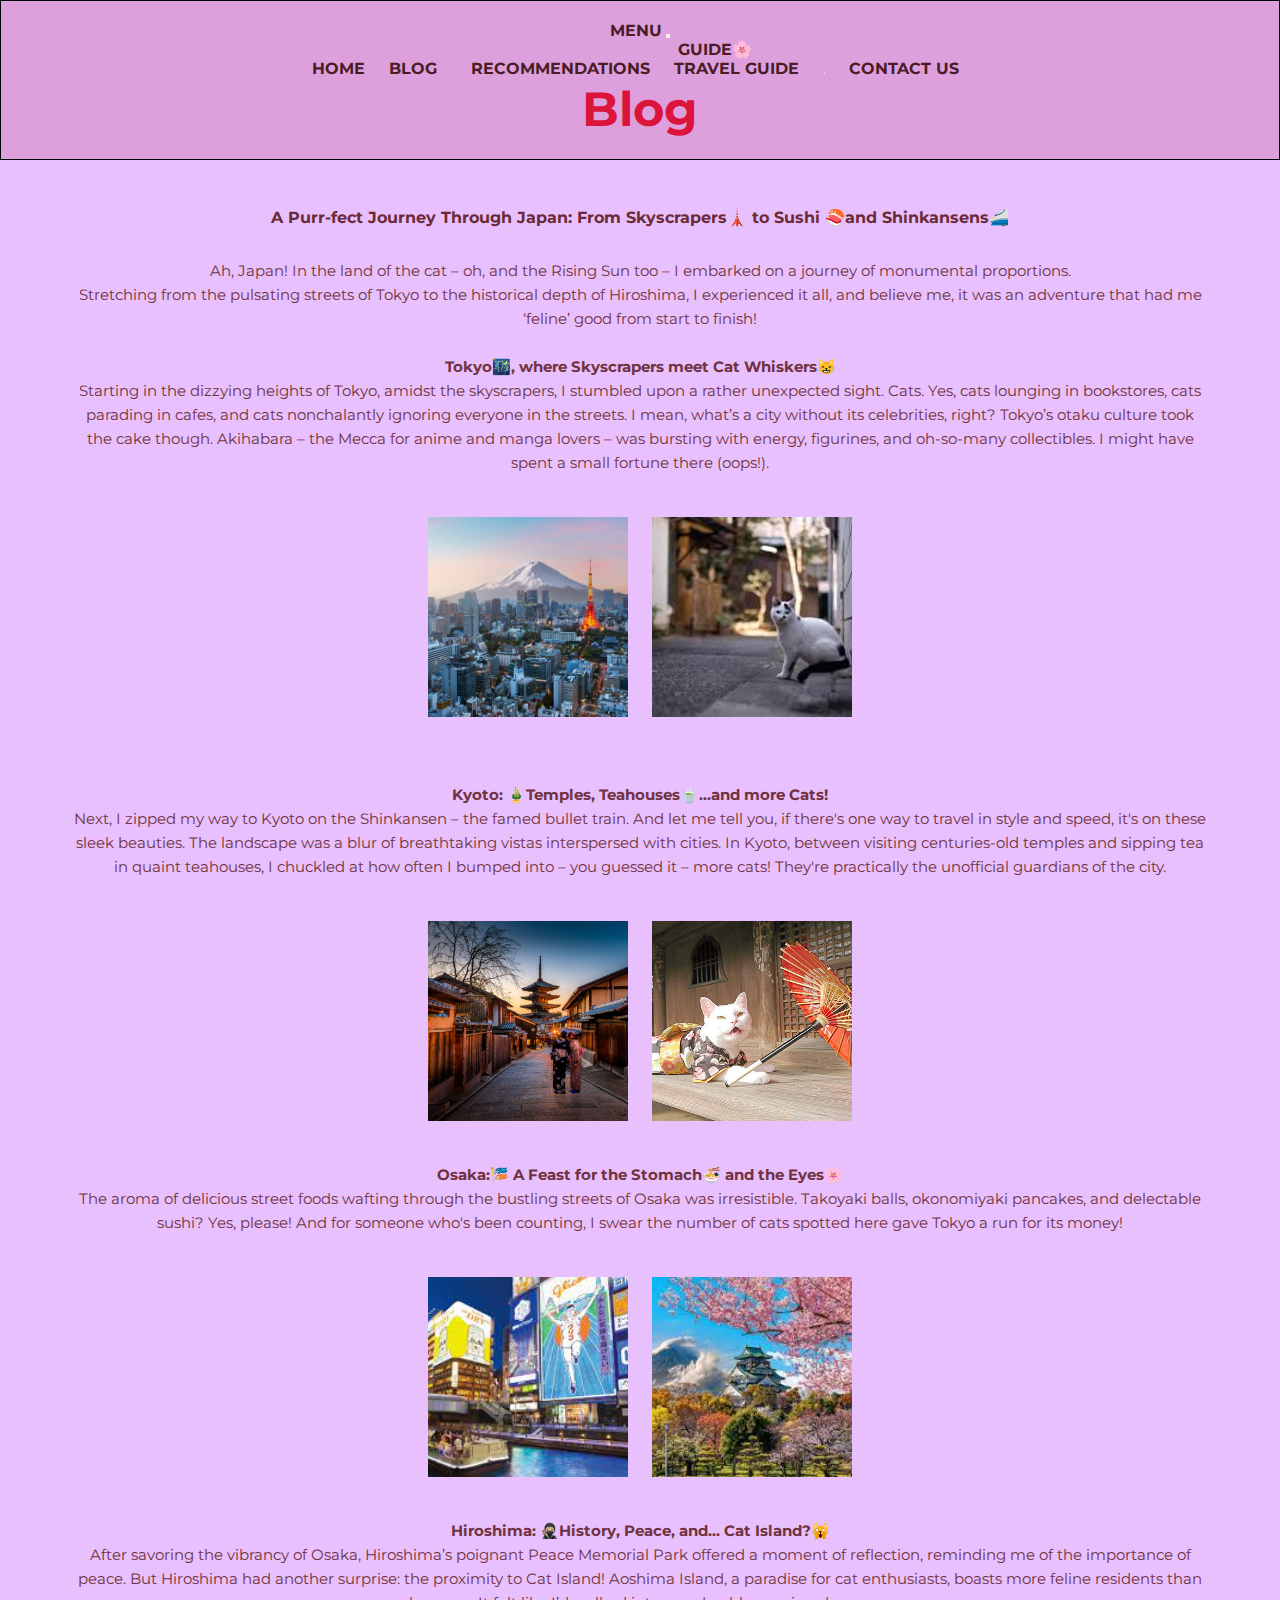
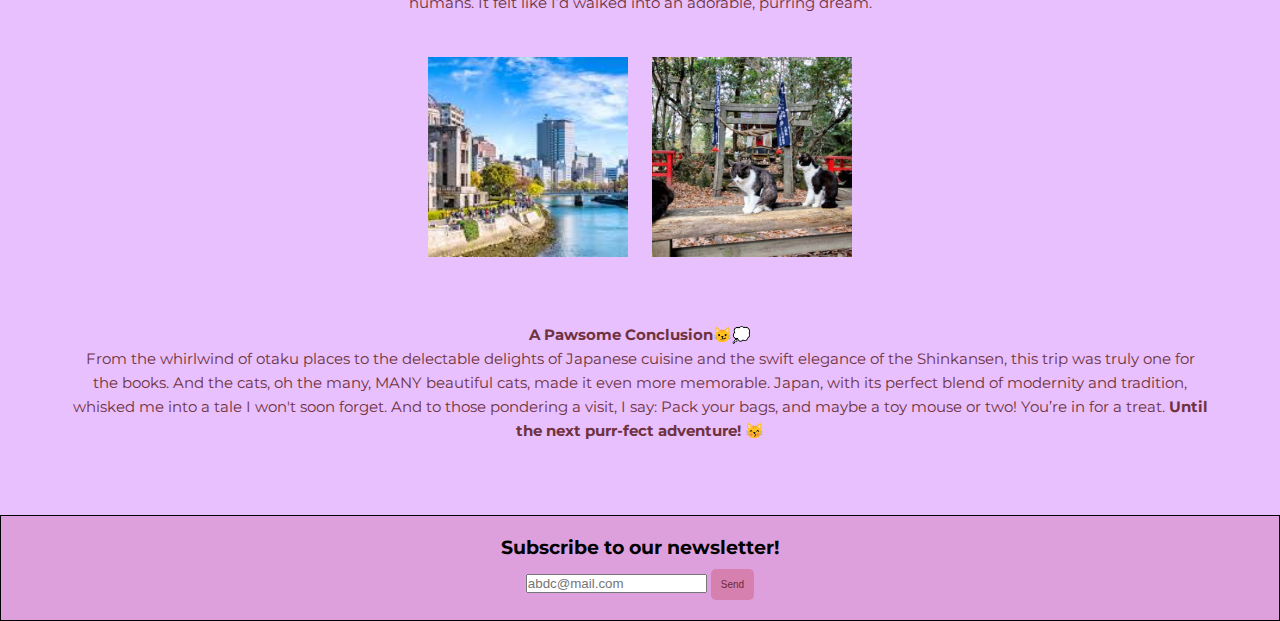
<file: pages/blog.html>
<!DOCTYPE html>
<html lang="en">

<head>
    <meta charset="UTF-8">
    <meta name="viewport" content="width=device-width, initial-scale=1.0">
    <link href="https://cdn.jsdelivr.net/npm/bootstrap@5.3.2/dist/css/bootstrap.min.css" rel="stylesheet" integrity="sha384-T3c6CoIi6uLrA9TneNEoa7RxnatzjcDSCmG1MXxSR1GAsXEV/Dwwykc2MPK8M2HN" crossorigin="anonymous">
    <link rel="stylesheet" href="../css/style.css">
    <link rel="preconnect" href="https://fonts.googleapis.com">
    <link rel="preconnect" href="https://fonts.gstatic.com" crossorigin>
    <link href="https://fonts.googleapis.com/css2?family=Montserrat&display=swap" rel="stylesheet">
    <title>Blog🧳🗾🏯</title>
</head>

<body>
    <header class="title">
        <nav class="navbar navbar-expand-lg bg-body-tertiary">
            <div class="container-fluid">
              <a class="navbar-brand" href="#">Menu</a>
              <button class="navbar-toggler" type="button" data-bs-toggle="collapse" data-bs-target="#navbarSupportedContent" aria-controls="navbarSupportedContent" aria-expanded="false" aria-label="Toggle navigation">
                <span class="navbar-toggler-icon"></span>
              </button>
              <div class="collapse navbar-collapse" id="navbarSupportedContent">
                <ul class="navbar-nav me-auto mb-2 mb-lg-0">
                  <li class="nav-item">
                    <a class="nav-link active" aria-current="page" href="../index.html">Home</a>
                  </li>
                  <li class="nav-item">
                    <a class="nav-link" href="./blog.html">Blog</a>
                  </li>
                  <li class="nav-item dropdown">
                    <a class="nav-link dropdown-toggle" href="#" role="button" data-bs-toggle="dropdown" aria-expanded="false">
                      Guide🌸
                    </a>
                    <ul class="dropdown-menu">
                      <li><a class="dropdown-item" href="./recommendations.html">Recommendations</a></li>
                      <li><a class="dropdown-item" href="./travelguide.html">Travel Guide</a></li>
                      <li><hr class="dropdown-divider"></li>
                      <li><a class="dropdown-item" href="./contactus.html">Contact Us</a></li>
                    </ul>
                  </li>
                </ul>
              </div>
            </div>
          </nav>

        <h1>Blog</h1>


    </header>
    <main>
        <h2>A Purr-fect Journey Through Japan: From Skyscrapers🗼 to Sushi 🍣and Shinkansens🚄</h2>

        <p class="pblog">
            Ah, Japan! In the land of the cat – oh, and the Rising Sun too – I embarked on a journey of monumental
            proportions. <br>Stretching from the pulsating streets of Tokyo to the historical depth of Hiroshima, I
            experienced it all, and believe me, it was an adventure that had me ‘feline’ good from start to finish! <br>

            <br><strong>Tokyo🌃, where Skyscrapers meet Cat Whiskers😸</strong> <br>

            Starting in the dizzying heights of Tokyo, amidst the skyscrapers, I stumbled upon a rather unexpected
            sight. Cats. Yes, cats lounging in bookstores, cats parading in cafes, and cats nonchalantly ignoring
            everyone in the streets. I mean, what’s a city without its celebrities, right? Tokyo’s otaku culture took
            the cake though. Akihabara – the Mecca for anime and manga lovers – was bursting with energy, figurines, and
            oh-so-many collectibles. I might have spent a small fortune there (oops!). <br>
        </p>

        <div class="container-imagenes">
            <div class="blogimagen"><img src="../imagenes/imgBlog/tokyo.jpeg" alt="tokyo"></div>
            <div class="blogimagen"><img src="../imagenes/imgBlog/tokyocat.jpeg" alt="catintokyo"></div>
        </div>

        <p class="pblog">
            <br><strong>Kyoto: 🎍Temples, Teahouses🍵...and more Cats!</strong> <br>

            Next, I zipped my way to Kyoto on the Shinkansen – the famed bullet train. And let me tell you, if there's
            one way to travel in style and speed, it's on these sleek beauties. The landscape was a blur of breathtaking
            vistas interspersed with cities. In Kyoto, between visiting centuries-old temples and sipping tea in quaint
            teahouses, I chuckled at how often I bumped into – you guessed it – more cats! They're practically the
            unofficial guardians of the city.
        </p>
        
        <div class="container-imagenes">
            <div class="blogimagen"><img src="../imagenes/imgBlog/kyoto.jpg" alt="kyoto"></div>
            <div class="blogimagen"><img src="../imagenes/imgBlog/kyotocats.jpg" alt="catinkyoto"></div>
        </div>

        <p class="pblog">
            <strong>Osaka:🎏 A Feast for the Stomach🍜 and the Eyes🌸</strong> <br>

            The aroma of delicious street foods wafting through the bustling streets of Osaka was irresistible. Takoyaki
            balls, okonomiyaki pancakes, and delectable sushi? Yes, please! And for someone who's been counting, I swear
            the number of cats spotted here gave Tokyo a run for its money! <br>
        </p>   
        
        <div class="container-imagenes">
            <div class="blogimagen"><img src="../imagenes/imgBlog/osaka.jpeg" alt="osaka"></div>
            <div class="blogimagen"><img src="../imagenes/imgBlog/osaka2.jpeg" alt="osakacity"></div>
        </div>
        

        <p class="pblog">
            <strong>Hiroshima: 🥷🏼History, Peace, and... Cat Island?🙀</strong> <br>

            After savoring the vibrancy of Osaka, Hiroshima’s poignant Peace Memorial Park offered a moment of
            reflection, reminding me of the importance of peace. But Hiroshima had another surprise: the proximity to
            Cat Island! Aoshima Island, a paradise for cat enthusiasts, boasts more feline residents than humans. It
            felt like I’d walked into an adorable, purring dream. <br>
        </p>
        
        <div class="container-imagenes">
            <div class="blogimagen">
            <img src="../imagenes/imgBlog/hiroshima.jpeg" alt="hiroshima">
            </div>
            <div class="blogimagen">
            <img src="../imagenes/imgBlog/hiroshimacats.jpg" alt="catisland">
            </div>
        </div>

        <p class="pblog">
            <br><strong>A Pawsome Conclusion😼💭</strong> <br>

            From the whirlwind of otaku places to the delectable delights of Japanese cuisine and the swift elegance of
            the Shinkansen, this trip was truly one for the books. And the cats, oh the many, MANY beautiful cats, made
            it even more memorable. Japan, with its perfect blend of modernity and tradition, whisked me into a tale I
            won't soon forget. And to those pondering a visit, I say: Pack your bags, and maybe a toy mouse or two!
            You’re in for a treat. 

            <strong>Until the next purr-fect adventure! 😽</strong>
        </p>
          


    </main>

    <footer class="footer">
        <h3>
            Subscribe to our newsletter!
        </h3>

        <div>
            <input type="mail" name="mail" required placeholder="abdc@mail.com">
            <input class="buttonform2" type="submit" value="Send">
        </div>

    </footer>
    <script src="https://cdn.jsdelivr.net/npm/bootstrap@5.3.2/dist/js/bootstrap.bundle.min.js" integrity="sha384-C6RzsynM9kWDrMNeT87bh95OGNyZPhcTNXj1NW7RuBCsyN/o0jlpcV8Qyq46cDfL" crossorigin="anonymous"></script>
</body>

</html>
</file>
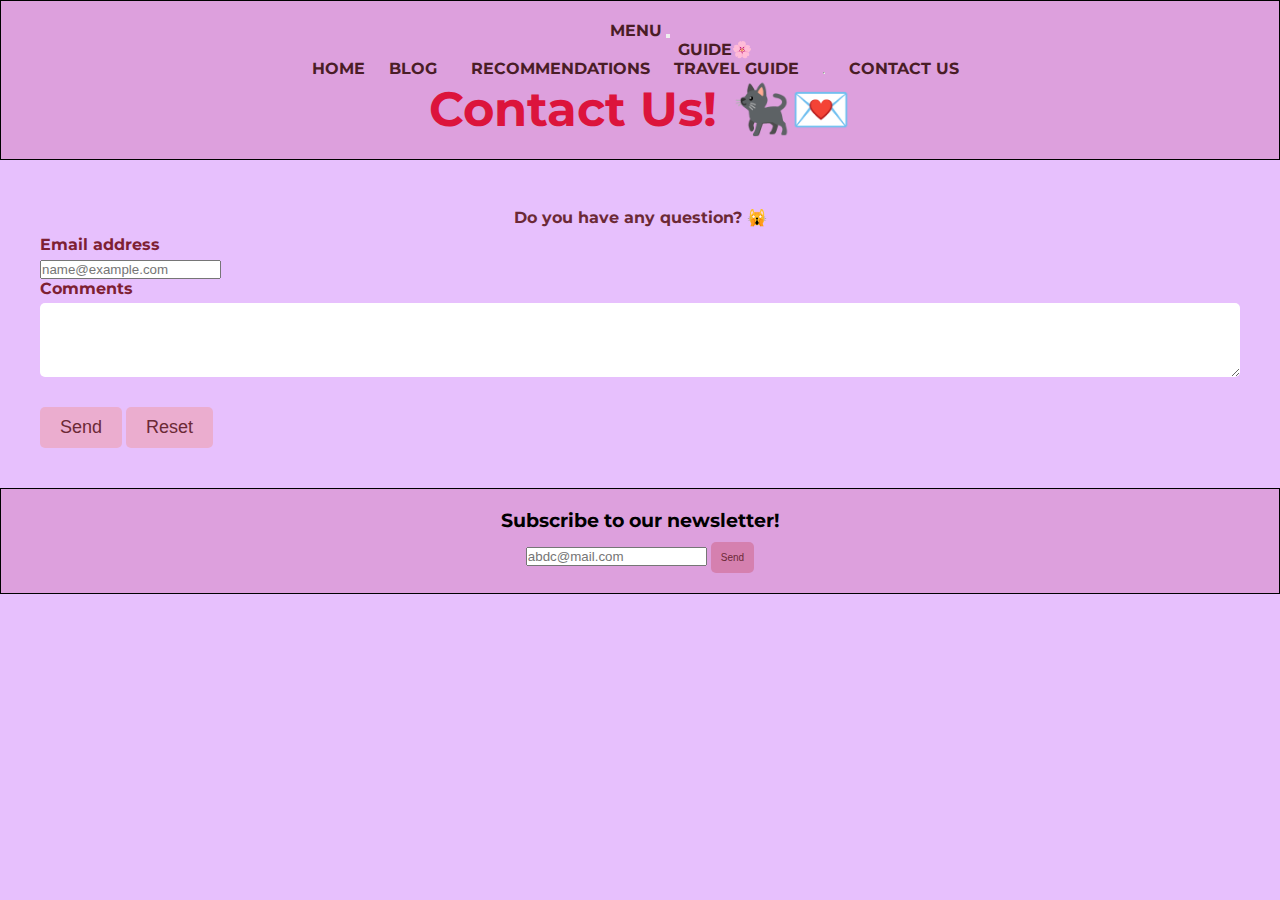
<file: pages/contactus.html>
<!DOCTYPE html>
<html lang="en">

<head>
    <meta charset="UTF-8">
    <meta name="viewport" content="width=device-width, initial-scale=1.0">
    <link href="https://cdn.jsdelivr.net/npm/bootstrap@5.3.2/dist/css/bootstrap.min.css" rel="stylesheet"
        integrity="sha384-T3c6CoIi6uLrA9TneNEoa7RxnatzjcDSCmG1MXxSR1GAsXEV/Dwwykc2MPK8M2HN" crossorigin="anonymous">
    <link rel="preconnect" href="https://fonts.googleapis.com">
    <link rel="preconnect" href="https://fonts.gstatic.com" crossorigin>
    <link href="https://fonts.googleapis.com/css2?family=Montserrat&display=swap" rel="stylesheet">
    <link rel="stylesheet" href="../css/style.css">
    <title>Contact Us 🐈‍⬛💌</title>
</head>

<body>

    <header class="title">
        <nav class="navbar navbar-expand-lg bg-body-tertiary">
            <div class="container-fluid">
              <a class="navbar-brand" href="#">Menu</a>
              <button class="navbar-toggler" type="button" data-bs-toggle="collapse" data-bs-target="#navbarSupportedContent" aria-controls="navbarSupportedContent" aria-expanded="false" aria-label="Toggle navigation">
                <span class="navbar-toggler-icon"></span>
              </button>
              <div class="collapse navbar-collapse" id="navbarSupportedContent">
                <ul class="navbar-nav me-auto mb-2 mb-lg-0">
                  <li class="nav-item">
                    <a class="nav-link active" aria-current="page" href="../index.html">Home</a>
                  </li>
                  <li class="nav-item">
                    <a class="nav-link" href="./blog.html">Blog</a>
                  </li>
                  <li class="nav-item dropdown">
                    <a class="nav-link dropdown-toggle" href="#" role="button" data-bs-toggle="dropdown" aria-expanded="false">
                      Guide🌸
                    </a>
                    <ul class="dropdown-menu">
                      <li><a class="dropdown-item" href="./recommendations.html">Recommendations</a></li>
                      <li><a class="dropdown-item" href="./travelguide.html">Travel Guide</a></li>
                      <li><hr class="dropdown-divider"></li>
                      <li><a class="dropdown-item" href="./contactus.html">Contact Us</a></li>
                    </ul>
                  </li>
                </ul>
              </div>
            </div>
          </nav>
        <h1>Contact Us! 🐈‍⬛💌</h1>

    </header>
    <main>
        <h2>Do you have any question? 🙀</h2>

        <div class="mb-3">
            <label for="exampleFormControlInput1" class="form-label">Email address</label>
            <input type="email" class="form-control" id="exampleFormControlInput1" placeholder="name@example.com">
        </div>
        <div class="mb-3">
            <label for="exampleFormControlTextarea1" class="form-label">Comments</label>
            <textarea class="form-control" id="exampleFormControlTextarea1" rows="3"></textarea>
        </div>

        <form>
            <input class="buttonform" type="submit" value="Send">
            <input class="buttonform" type="reset" value="Reset">
        </form>

    </main>

    <footer class="footer">
        <h3>
            Subscribe to our newsletter!
        </h3>

        <div>
            <input type="mail" name="mail" required placeholder="abdc@mail.com">
            <input class="buttonform2" type="submit" value="Send">
        </div>


    </footer>
    <script src="https://cdn.jsdelivr.net/npm/bootstrap@5.3.2/dist/js/bootstrap.bundle.min.js"
        integrity="sha384-C6RzsynM9kWDrMNeT87bh95OGNyZPhcTNXj1NW7RuBCsyN/o0jlpcV8Qyq46cDfL"
        crossorigin="anonymous"></script>

</body>

</html>
</file>
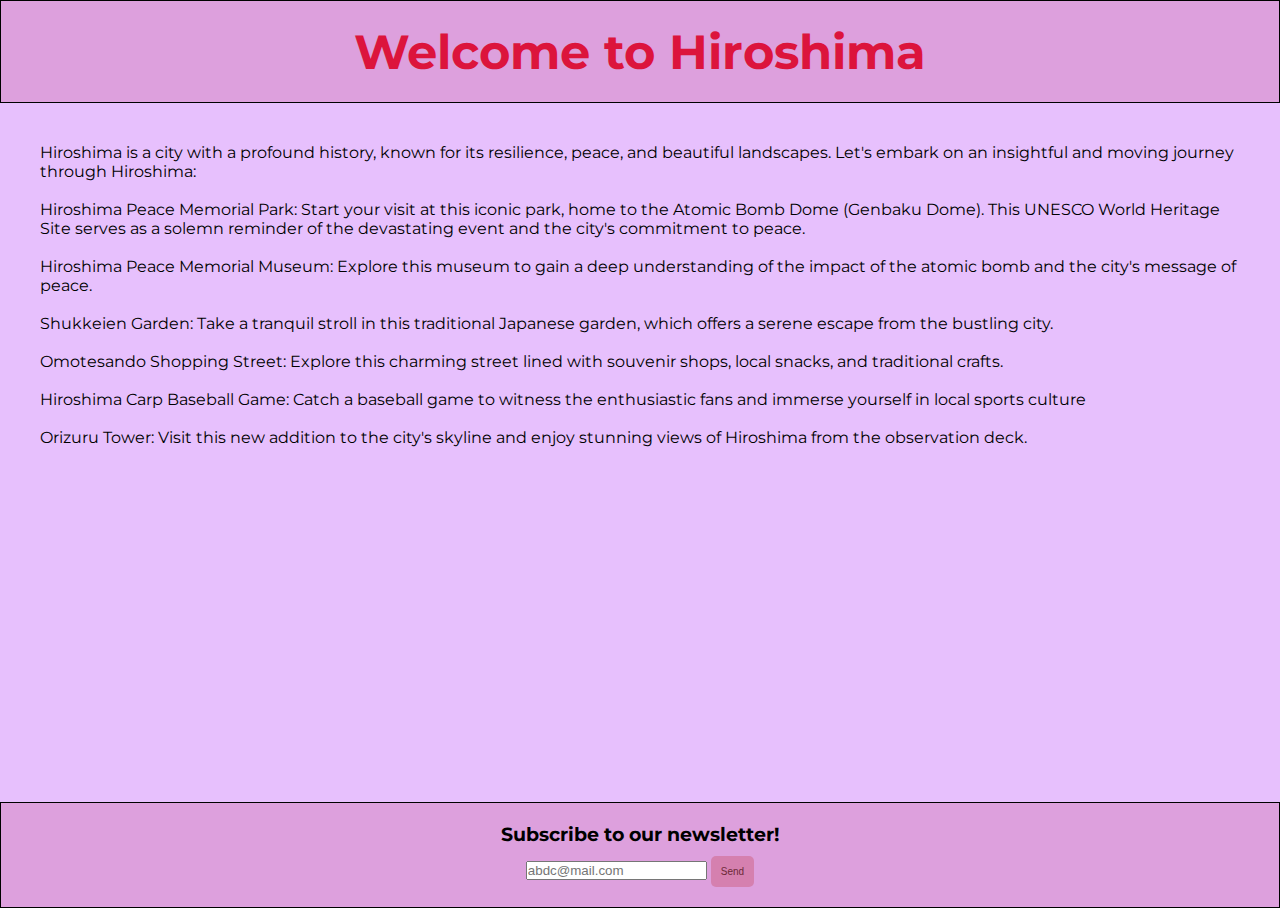
<file: pages/hiroshima.html>
<!DOCTYPE html>
<html lang="en">

<head>
    <meta charset="UTF-8">
    <meta name="viewport" content="width=device-width, initial-scale=1.0">
    <link href="https://cdn.jsdelivr.net/npm/bootstrap@5.3.2/dist/css/bootstrap.min.css" rel="stylesheet"
        integrity="sha384-T3c6CoIi6uLrA9TneNEoa7RxnatzjcDSCmG1MXxSR1GAsXEV/Dwwykc2MPK8M2HN" crossorigin="anonymous">
    <link rel="stylesheet" href="../css/style.css">
    <link rel="preconnect" href="https://fonts.googleapis.com">
    <link rel="preconnect" href="https://fonts.gstatic.com" crossorigin>
    <link href="https://fonts.googleapis.com/css2?family=Montserrat&display=swap" rel="stylesheet">
    <title>Hiroshima 🏯</title>
</head>

<body>
    <header class="title">
        <h1>Welcome to Hiroshima</h1>
    </header>

    <main>
        <div class="hiroshimaBlog">
            <p>
                Hiroshima is a city with a profound history, known for its resilience, peace, and beautiful landscapes. Let's embark on an insightful and moving journey through Hiroshima:
            </p>
            <br>
            <p>
                Hiroshima Peace Memorial Park: Start your visit at this iconic park, home to the Atomic Bomb Dome (Genbaku Dome). This UNESCO World Heritage Site serves as a solemn reminder of the devastating event and the city's commitment to peace.
            </p>
            <br>
            <p>
                Hiroshima Peace Memorial Museum: Explore this museum to gain a deep understanding of the impact of the atomic bomb and the city's message of peace.
            </p>
            <br>
            <p>
                Shukkeien Garden: Take a tranquil stroll in this traditional Japanese garden, which offers a serene escape from the bustling city.
            </p>
            <br>
            <p>
                Omotesando Shopping Street: Explore this charming street lined with souvenir shops, local snacks, and traditional crafts.
            </p>
            <br>
            <p>
                Hiroshima Carp Baseball Game: Catch a baseball game to witness the enthusiastic fans and immerse yourself in local sports culture
            </p>
            <br>
            <p>
                Orizuru Tower: Visit this new addition to the city's skyline and enjoy stunning views of Hiroshima from the observation deck.
            </p>
        </div>

        <div class="ratio ratio-16x9">
        <iframe width="560" height="315" src="https://www.youtube.com/embed/Qy8SCnJWEkE?si=BmUxqCIpiGMImtRj" title="YouTube video player" frameborder="0" allow="accelerometer; autoplay; clipboard-write; encrypted-media; gyroscope; picture-in-picture; web-share" allowfullscreen></iframe>
        </div>

    </main>

    <footer class="footer">
        <h3>
            Subscribe to our newsletter!
        </h3>
        <div>
            <input type="mail" name="mail" required placeholder="abdc@mail.com">
            <input class="buttonform2" type="submit" value="Send">
        </div>


    </footer>

    <script src="https://cdn.jsdelivr.net/npm/bootstrap@5.3.2/dist/js/bootstrap.bundle.min.js"
        integrity="sha384-C6RzsynM9kWDrMNeT87bh95OGNyZPhcTNXj1NW7RuBCsyN/o0jlpcV8Qyq46cDfL"
        crossorigin="anonymous"></script>

</body>

</html>
</file>
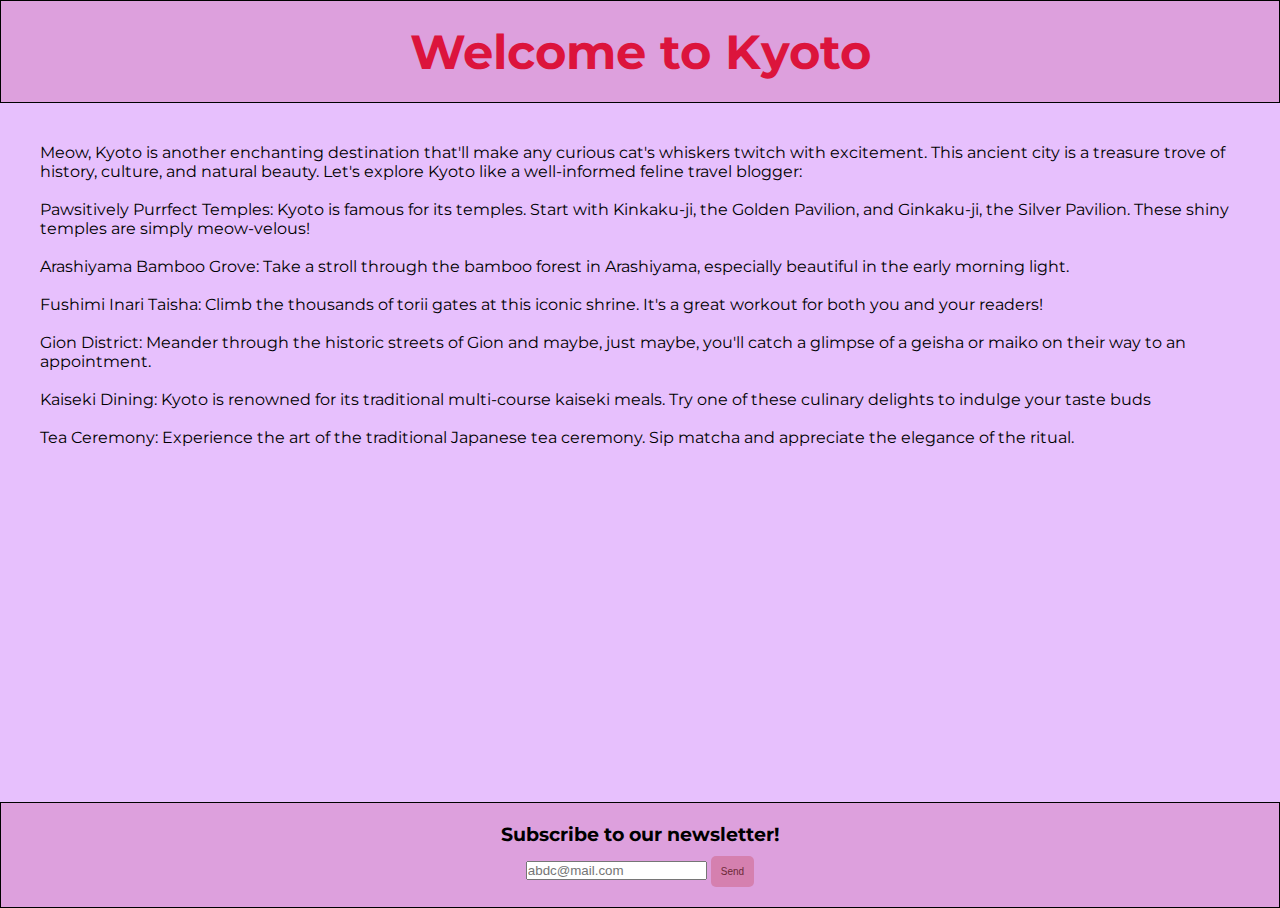
<file: pages/kyoto.html>
<!DOCTYPE html>
<html lang="en">

<head>
    <meta charset="UTF-8">
    <meta name="viewport" content="width=device-width, initial-scale=1.0">
    <link href="https://cdn.jsdelivr.net/npm/bootstrap@5.3.2/dist/css/bootstrap.min.css" rel="stylesheet"
        integrity="sha384-T3c6CoIi6uLrA9TneNEoa7RxnatzjcDSCmG1MXxSR1GAsXEV/Dwwykc2MPK8M2HN" crossorigin="anonymous">
    <link rel="stylesheet" href="../css/style.css">
    <link rel="preconnect" href="https://fonts.googleapis.com">
    <link rel="preconnect" href="https://fonts.gstatic.com" crossorigin>
    <link href="https://fonts.googleapis.com/css2?family=Montserrat&display=swap" rel="stylesheet">
    <title>Kyoto 🏯</title>
</head>

<body>
    <header class="title">
        <h1>Welcome to Kyoto</h1>
    </header>

    <main>
        <div class="kyotoBlog">
            <p>
                Meow, Kyoto is another enchanting destination that'll make any curious cat's whiskers twitch with excitement. This ancient city is a treasure trove of history, culture, and natural beauty. Let's explore Kyoto like a well-informed feline travel blogger:
            </p>
            <br>
            <p>
                Pawsitively Purrfect Temples: Kyoto is famous for its temples. Start with Kinkaku-ji, the Golden Pavilion, and Ginkaku-ji, the Silver Pavilion. These shiny temples are simply meow-velous!
            </p>
            <br>
            <p>
                Arashiyama Bamboo Grove: Take a stroll through the bamboo forest in Arashiyama, especially beautiful in the early morning light.
            </p>
            <br>
            <p>
                Fushimi Inari Taisha: Climb the thousands of torii gates at this iconic shrine. It's a great workout for both you and your readers!
            </p>
            <br>
            <p>
                Gion District: Meander through the historic streets of Gion and maybe, just maybe, you'll catch a glimpse of a geisha or maiko on their way to an appointment.
            </p>
            <br>
            <p>
                Kaiseki Dining: Kyoto is renowned for its traditional multi-course kaiseki meals. Try one of these culinary delights to indulge your taste buds
            </p>
            <br>
            <p>
                Tea Ceremony: Experience the art of the traditional Japanese tea ceremony. Sip matcha and appreciate the elegance of the ritual.
            </p>
        </div>

        <div class="ratio ratio-16x9">
        <iframe width="560" height="315" src="https://www.youtube.com/embed/IMjwqUeEOo4?si=5UgzjnB4LOdzHRvk" title="YouTube video player" frameborder="0" allow="accelerometer; autoplay; clipboard-write; encrypted-media; gyroscope; picture-in-picture; web-share" allowfullscreen></iframe>
        </div>

    </main>

    <footer class="footer">
        <h3>
            Subscribe to our newsletter!
        </h3>
        <div>
            <input type="mail" name="mail" required placeholder="abdc@mail.com">
            <input class="buttonform2" type="submit" value="Send">
        </div>


    </footer>

    <script src="https://cdn.jsdelivr.net/npm/bootstrap@5.3.2/dist/js/bootstrap.bundle.min.js"
        integrity="sha384-C6RzsynM9kWDrMNeT87bh95OGNyZPhcTNXj1NW7RuBCsyN/o0jlpcV8Qyq46cDfL"
        crossorigin="anonymous"></script>

</body>

</html>
</file>
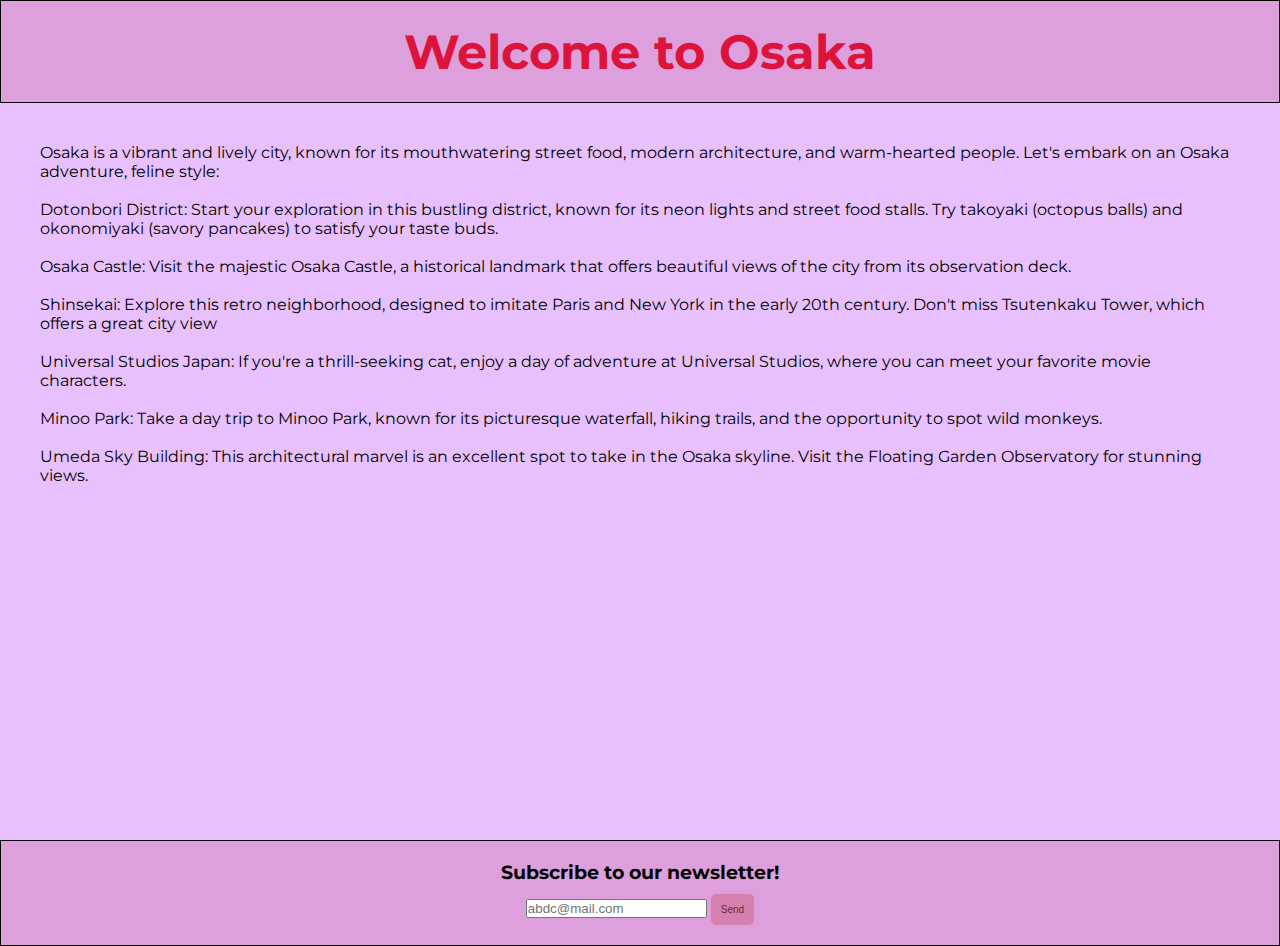
<file: pages/osaka.html>
<!DOCTYPE html>
<html lang="en">

<head>
    <meta charset="UTF-8">
    <meta name="viewport" content="width=device-width, initial-scale=1.0">
    <link href="https://cdn.jsdelivr.net/npm/bootstrap@5.3.2/dist/css/bootstrap.min.css" rel="stylesheet"
        integrity="sha384-T3c6CoIi6uLrA9TneNEoa7RxnatzjcDSCmG1MXxSR1GAsXEV/Dwwykc2MPK8M2HN" crossorigin="anonymous">
    <link rel="stylesheet" href="../css/style.css">
    <link rel="preconnect" href="https://fonts.googleapis.com">
    <link rel="preconnect" href="https://fonts.gstatic.com" crossorigin>
    <link href="https://fonts.googleapis.com/css2?family=Montserrat&display=swap" rel="stylesheet">
    <title>Osaka 🏯</title>
</head>

<body>
    <header class="title">
        <h1>Welcome to Osaka</h1>
    </header>

    <main>
        <div class="osakaBlog">
            <p>
                Osaka is a vibrant and lively city, known for its mouthwatering street food, modern architecture, and warm-hearted people. Let's embark on an Osaka adventure, feline style:
            </p>
            <br>
            <p>
                Dotonbori District: Start your exploration in this bustling district, known for its neon lights and street food stalls. Try takoyaki (octopus balls) and okonomiyaki (savory pancakes) to satisfy your taste buds.
            </p>
            <br>
            <p>
                Osaka Castle: Visit the majestic Osaka Castle, a historical landmark that offers beautiful views of the city from its observation deck.
            </p>
            <br>
            <p>
                Shinsekai: Explore this retro neighborhood, designed to imitate Paris and New York in the early 20th century. Don't miss Tsutenkaku Tower, which offers a great city view
            </p>
            <br>
            <p>
                Universal Studios Japan: If you're a thrill-seeking cat, enjoy a day of adventure at Universal Studios, where you can meet your favorite movie characters.
            </p>
            <br>
            <p>
                Minoo Park: Take a day trip to Minoo Park, known for its picturesque waterfall, hiking trails, and the opportunity to spot wild monkeys.
            </p>
            <br>
            <p>
                Umeda Sky Building: This architectural marvel is an excellent spot to take in the Osaka skyline. Visit the Floating Garden Observatory for stunning views.
            </p>
        </div>

        <div class="ratio ratio-16x9">
        <iframe width="560" height="315" src="https://www.youtube.com/embed/TJke9-CUJ9Q?si=XJbH0CHU43m6Stjv" title="YouTube video player" frameborder="0" allow="accelerometer; autoplay; clipboard-write; encrypted-media; gyroscope; picture-in-picture; web-share" allowfullscreen></iframe>
        </div>
        
    </main>

    <footer class="footer">
        <h3>
            Subscribe to our newsletter!
        </h3>
        <div>
            <input type="mail" name="mail" required placeholder="abdc@mail.com">
            <input class="buttonform2" type="submit" value="Send">
        </div>


    </footer>

    <script src="https://cdn.jsdelivr.net/npm/bootstrap@5.3.2/dist/js/bootstrap.bundle.min.js"
        integrity="sha384-C6RzsynM9kWDrMNeT87bh95OGNyZPhcTNXj1NW7RuBCsyN/o0jlpcV8Qyq46cDfL"
        crossorigin="anonymous"></script>

</body>

</html>
</file>
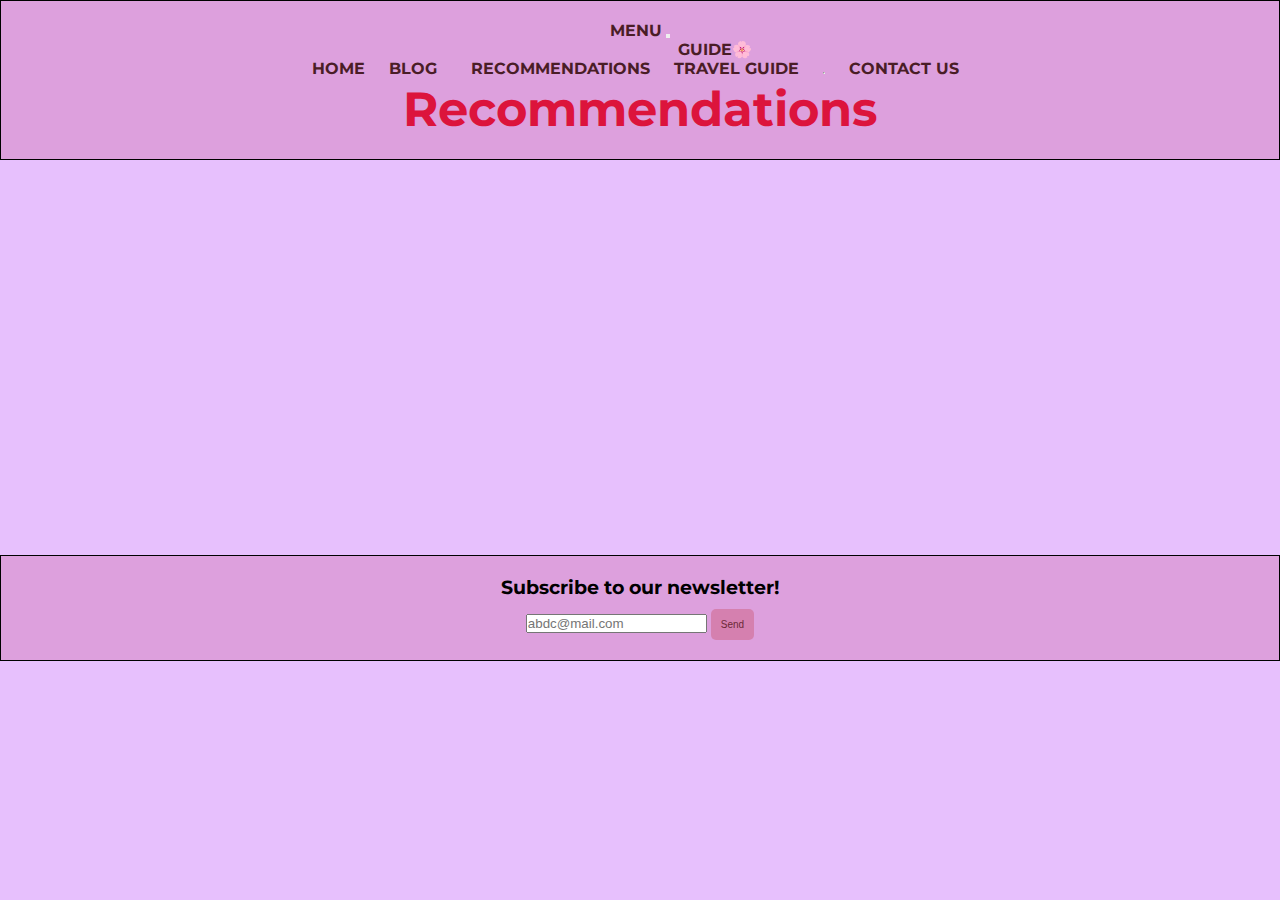
<file: pages/recommendations.html>
<!DOCTYPE html>
<html lang="en">

<head>
    <meta charset="UTF-8">
    <meta name="viewport" content="width=device-width, initial-scale=1.0">
    <link href="https://cdn.jsdelivr.net/npm/bootstrap@5.3.2/dist/css/bootstrap.min.css" rel="stylesheet" integrity="sha384-T3c6CoIi6uLrA9TneNEoa7RxnatzjcDSCmG1MXxSR1GAsXEV/Dwwykc2MPK8M2HN" crossorigin="anonymous">
    <link rel="preconnect" href="https://fonts.googleapis.com">
    <link rel="preconnect" href="https://fonts.gstatic.com" crossorigin>
    <link href="https://fonts.googleapis.com/css2?family=Montserrat&display=swap" rel="stylesheet">
    <link rel="stylesheet" href="../css/style.css">
    <title>Recommendations📝🌸</title>
</head>

<body>
    <header class="title">
        <nav class="navbar navbar-expand-lg bg-body-tertiary">
            <div class="container-fluid">
              <a class="navbar-brand" href="#">Menu</a>
              <button class="navbar-toggler" type="button" data-bs-toggle="collapse" data-bs-target="#navbarSupportedContent" aria-controls="navbarSupportedContent" aria-expanded="false" aria-label="Toggle navigation">
                <span class="navbar-toggler-icon"></span>
              </button>
              <div class="collapse navbar-collapse" id="navbarSupportedContent">
                <ul class="navbar-nav me-auto mb-2 mb-lg-0">
                  <li class="nav-item">
                    <a class="nav-link active" aria-current="page" href="../index.html">Home</a>
                  </li>
                  <li class="nav-item">
                    <a class="nav-link" href="./blog.html">Blog</a>
                  </li>
                  <li class="nav-item dropdown">
                    <a class="nav-link dropdown-toggle" href="#" role="button" data-bs-toggle="dropdown" aria-expanded="false">
                      Guide🌸
                    </a>
                    <ul class="dropdown-menu">
                      <li><a class="dropdown-item" href="./recommendations.html">Recommendations</a></li>
                      <li><a class="dropdown-item" href="./travelguide.html">Travel Guide</a></li>
                      <li><hr class="dropdown-divider"></li>
                      <li><a class="dropdown-item" href="./contactus.html">Contact Us</a></li>
                    </ul>
                  </li>
                </ul>
              </div>
            </div>
          </nav>
        <h1>Recommendations</h1>

    </header>
    <main>
        <div class="ratio ratio-16x9">
        <iframe width="560" height="315" src="https://www.youtube.com/embed/00ZXaXIABMY?si=K-dNwGhwtlRixBLn"
            title="YouTube video player" frameborder="0"
            allow="accelerometer; autoplay; clipboard-write; encrypted-media; gyroscope; picture-in-picture; web-share"
            allowfullscreen></iframe>
        </div>
    </main>

    <footer class="footer">
        <h3>
            Subscribe to our newsletter!
        </h3>
        <div>
            <input type="mail" name="mail" required placeholder="abdc@mail.com">
            <input class="buttonform2" type="submit" value="Send">
        </div>

    </footer>
    <script src="https://cdn.jsdelivr.net/npm/bootstrap@5.3.2/dist/js/bootstrap.bundle.min.js" integrity="sha384-C6RzsynM9kWDrMNeT87bh95OGNyZPhcTNXj1NW7RuBCsyN/o0jlpcV8Qyq46cDfL" crossorigin="anonymous"></script>

</body>

</html>
</file>
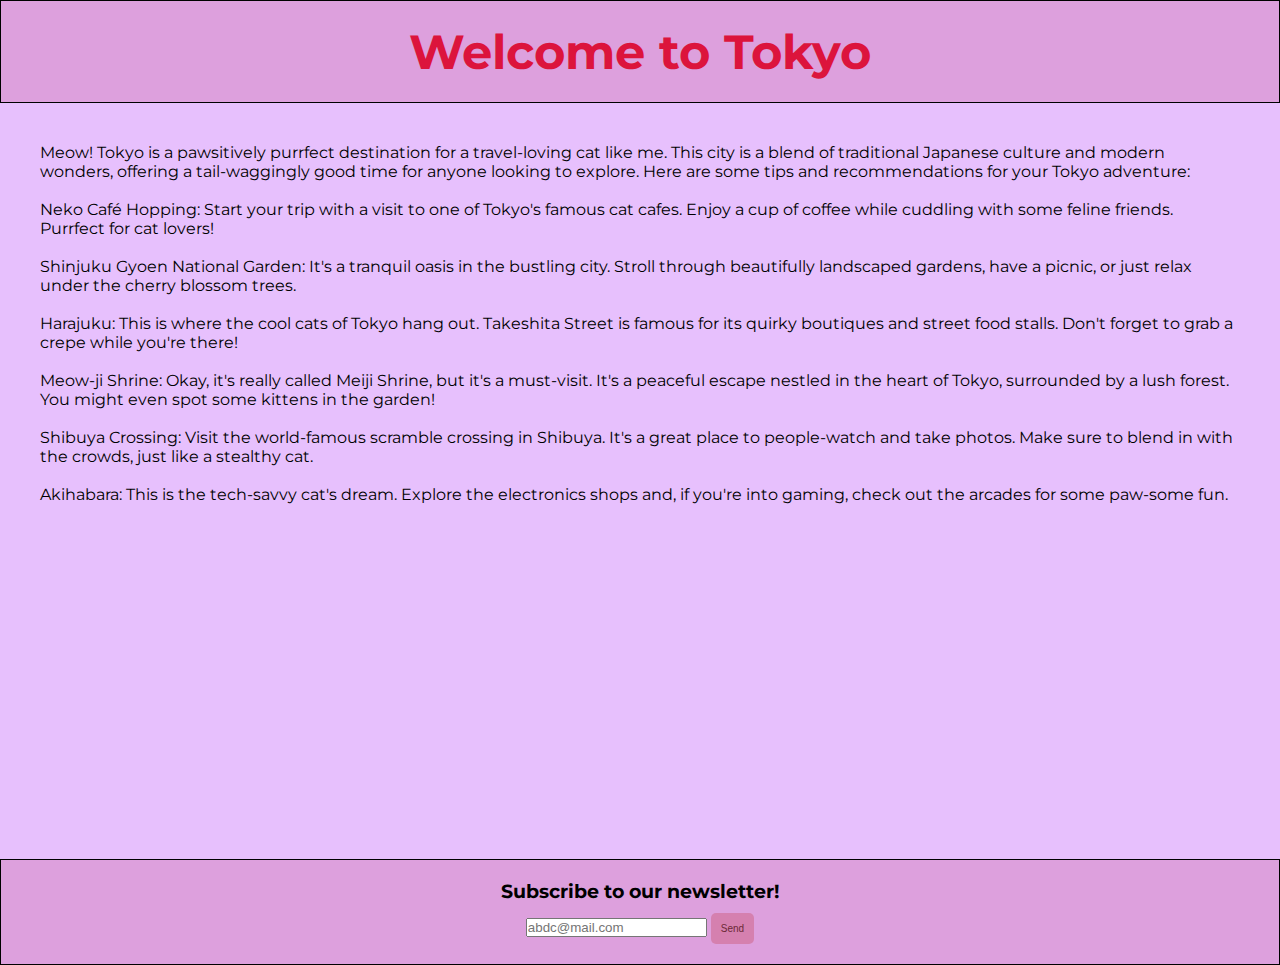
<file: pages/tokyo.html>
<!DOCTYPE html>
<html lang="en">

<head>
    <meta charset="UTF-8">
    <meta name="viewport" content="width=device-width, initial-scale=1.0">
    <link href="https://cdn.jsdelivr.net/npm/bootstrap@5.3.2/dist/css/bootstrap.min.css" rel="stylesheet"
        integrity="sha384-T3c6CoIi6uLrA9TneNEoa7RxnatzjcDSCmG1MXxSR1GAsXEV/Dwwykc2MPK8M2HN" crossorigin="anonymous">
    <link rel="stylesheet" href="../css/style.css">
    <link rel="preconnect" href="https://fonts.googleapis.com">
    <link rel="preconnect" href="https://fonts.gstatic.com" crossorigin>
    <link href="https://fonts.googleapis.com/css2?family=Montserrat&display=swap" rel="stylesheet">
    <title>Tokyo 🏯🍙</title>
</head>

<body>
    <header class="title">
        <h1>Welcome to Tokyo</h1>
    </header>

    <main>
        <div class="tokyoBlog">
            <p>
                Meow! Tokyo is a pawsitively purrfect destination for a travel-loving cat like me. This city is a blend
                of traditional Japanese culture and modern wonders, offering a tail-waggingly good time for anyone
                looking to explore. Here are some tips and recommendations for your Tokyo adventure:
            </p>
            <br>
            <p>
                Neko Café Hopping: Start your trip with a visit to one of Tokyo's famous cat cafes. Enjoy a cup of
                coffee while cuddling with some feline friends. Purrfect for cat lovers!
            </p>
            <br>
            <p>
                Shinjuku Gyoen National Garden: It's a tranquil oasis in the bustling city. Stroll through beautifully
                landscaped gardens, have a picnic, or just relax under the cherry blossom trees.
            </p>
            <br>
            <p>
                Harajuku: This is where the cool cats of Tokyo hang out. Takeshita Street is famous for its quirky
                boutiques and street food stalls. Don't forget to grab a crepe while you're there!
            </p>
            <br>
            <p>
                Meow-ji Shrine: Okay, it's really called Meiji Shrine, but it's a must-visit. It's a peaceful escape
                nestled in the heart of Tokyo, surrounded by a lush forest. You might even spot some kittens in the
                garden!
            </p>
            <br>
            <p>
                Shibuya Crossing: Visit the world-famous scramble crossing in Shibuya. It's a great place to
                people-watch and take photos. Make sure to blend in with the crowds, just like a stealthy cat.
            </p>
            <br>
            <p>
                Akihabara: This is the tech-savvy cat's dream. Explore the electronics shops and, if you're into gaming,
                check out the arcades for some paw-some fun.
            </p>
        </div>
        <div class="ratio ratio-16x9">
        <iframe width="560" height="315" src="https://www.youtube.com/embed/77lWbSfnF_g?si=BRu8mpf0dYYaLB49" title="YouTube video player" frameborder="0" allow="accelerometer; autoplay; clipboard-write; encrypted-media; gyroscope; picture-in-picture; web-share" allowfullscreen></iframe>
        </div>


    </main>

    <footer class="footer">
        <h3>
            Subscribe to our newsletter!
        </h3>
        <div>
            <input type="mail" name="mail" required placeholder="abdc@mail.com">
            <input class="buttonform2" type="submit" value="Send">
        </div>


    </footer>

    <script src="https://cdn.jsdelivr.net/npm/bootstrap@5.3.2/dist/js/bootstrap.bundle.min.js"
        integrity="sha384-C6RzsynM9kWDrMNeT87bh95OGNyZPhcTNXj1NW7RuBCsyN/o0jlpcV8Qyq46cDfL"
        crossorigin="anonymous"></script>

</body>

</html>
</file>
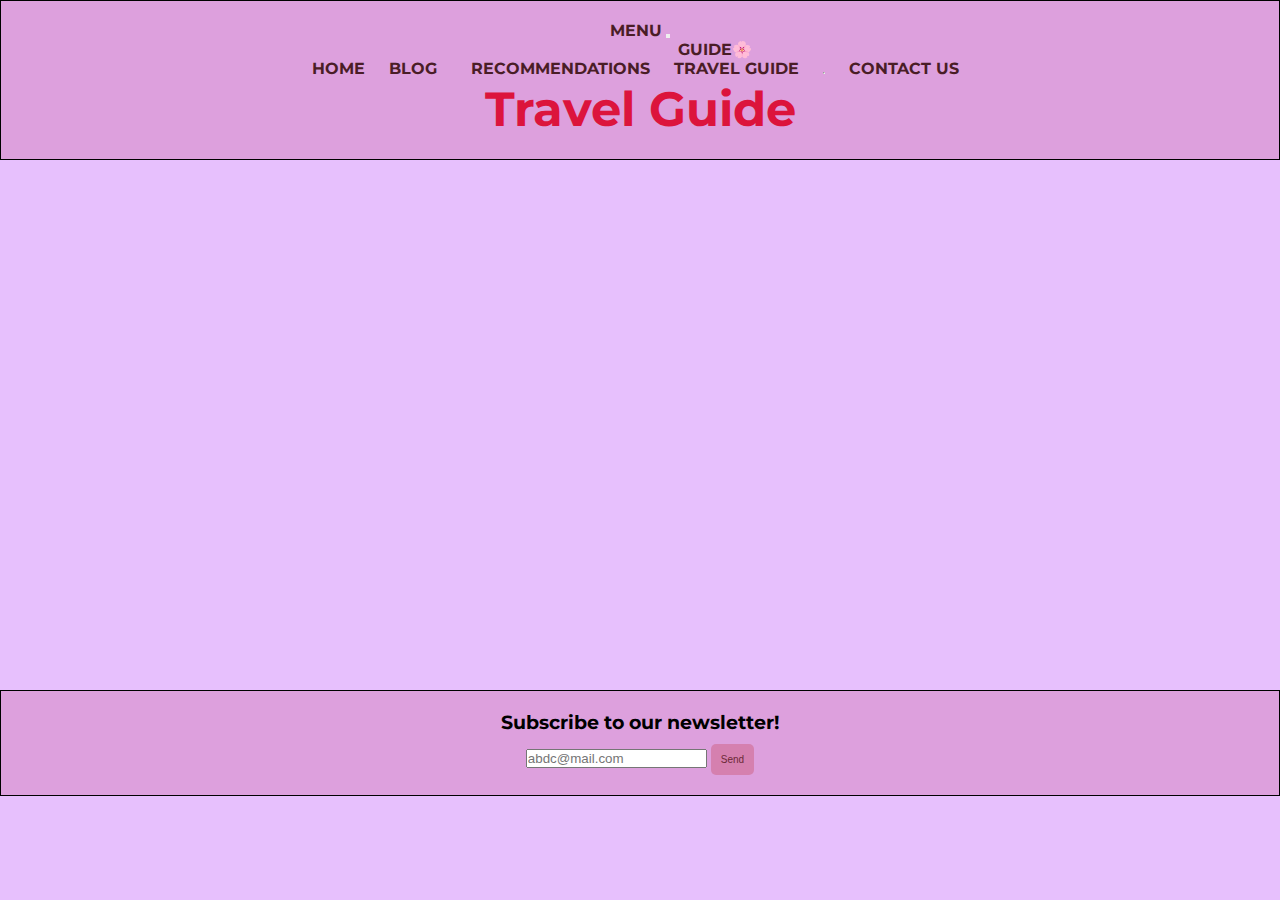
<file: pages/travelguide.html>
<!DOCTYPE html>
<html lang="en">

<head>
    <meta charset="UTF-8">
    <meta name="viewport" content="width=device-width, initial-scale=1.0">
    <link href="https://cdn.jsdelivr.net/npm/bootstrap@5.3.2/dist/css/bootstrap.min.css" rel="stylesheet" integrity="sha384-T3c6CoIi6uLrA9TneNEoa7RxnatzjcDSCmG1MXxSR1GAsXEV/Dwwykc2MPK8M2HN" crossorigin="anonymous">
    <link rel="preconnect" href="https://fonts.googleapis.com">
    <link rel="preconnect" href="https://fonts.gstatic.com" crossorigin>
    <link href="https://fonts.googleapis.com/css2?family=Montserrat&display=swap" rel="stylesheet">
    <link rel="stylesheet" href="../css/style.css">
    <title>Travel Guide✈️🗺️</title>
</head>

<body>
    <header class="title">
        <nav class="navbar navbar-expand-lg bg-body-tertiary">
            <div class="container-fluid">
              <a class="navbar-brand" href="#">Menu</a>
              <button class="navbar-toggler" type="button" data-bs-toggle="collapse" data-bs-target="#navbarSupportedContent" aria-controls="navbarSupportedContent" aria-expanded="false" aria-label="Toggle navigation">
                <span class="navbar-toggler-icon"></span>
              </button>
              <div class="collapse navbar-collapse" id="navbarSupportedContent">
                <ul class="navbar-nav me-auto mb-2 mb-lg-0">
                  <li class="nav-item">
                    <a class="nav-link active" aria-current="page" href="../index.html">Home</a>
                  </li>
                  <li class="nav-item">
                    <a class="nav-link" href="./blog.html">Blog</a>
                  </li>
                  <li class="nav-item dropdown">
                    <a class="nav-link dropdown-toggle" href="#" role="button" data-bs-toggle="dropdown" aria-expanded="false">
                      Guide🌸
                    </a>
                    <ul class="dropdown-menu">
                      <li><a class="dropdown-item" href="./recommendations.html">Recommendations</a></li>
                      <li><a class="dropdown-item" href="./travelguide.html">Travel Guide</a></li>
                      <li><hr class="dropdown-divider"></li>
                      <li><a class="dropdown-item" href="./contactus.html">Contact Us</a></li>
                    </ul>
                  </li>
                </ul>
              </div>
            </div>
          </nav>
        <h1>
            Travel Guide
        </h1>

    </header>
    <main>
        <div class="ratio ratio-16x9">
        <iframe
            src="https://www.google.com/maps/embed?pb=!1m18!1m12!1m3!1d1662975.707632438!2d138.4501135654803!3d35.50429234841104!2m3!1f0!2f0!3f0!3m2!1i1024!2i768!4f13.1!3m3!1m2!1s0x605d1b87f02e57e7%3A0x2e01618b22571b89!2zVG9raW8sIEphcMOzbg!5e0!3m2!1ses!2sus!4v1696693666461!5m2!1ses!2sus"
            width="600" height="450" style="border:0;" allowfullscreen="" loading="lazy"
            referrerpolicy="no-referrer-when-downgrade"></iframe>
        </div>

    </main>

    <footer class="footer">
        <h3>
            Subscribe to our newsletter!
        </h3>
        <div>
            <input type="mail" name="mail" required placeholder="abdc@mail.com">
            <input class="buttonform2" type="submit" value="Send">
        </div>

    </footer>
    <script src="https://cdn.jsdelivr.net/npm/bootstrap@5.3.2/dist/js/bootstrap.bundle.min.js" integrity="sha384-C6RzsynM9kWDrMNeT87bh95OGNyZPhcTNXj1NW7RuBCsyN/o0jlpcV8Qyq46cDfL" crossorigin="anonymous"></script>
</body>

</html>
</file>
<file: css/style.css>
* {
    margin: 0;
    padding: 0;
    box-sizing: border-box;
}

body {
    font-family: 'Montserrat', sans-serif;
    background-color: rgb(231, 192, 253);
}


h1 {
    font-size: 3rem;
    color: crimson;
    text-align: center;
    margin: 0.10rem;
}

h2 {
    font-size: 1rem;
    color: rgb(108, 41, 54);
    text-align: center;
    margin: 0.5rem;
}

.banner {
    text-align: center;
}

.banner img {
    width: 100%;
    border-radius: 15%;
    margin: 10px;

}

.title a:hover{
    cursor: pointer;
    color: plum;
    background: rgb(108, 41, 54);
}

.content {
    display: grid;
    gap: 1.6em;
    grid-template-columns: repeat(5, 1fr);
}

.content .section1, .sidebar, .news, .title, .footer{
    background-color: plum;
    padding: 20px;
    border: 1px solid #000;
}

.content, .title, .footer{
    grid-column: 1/6;
    display: flexbox;
    align-items: center;
}

.content .section1{
    grid-column: span 4;
}

.content .sidebar{
    grid-column: span 1;
}

.section1 p {
    margin: 10px;
    font-size: 1.2rem;
    line-height: 1.5;
    background-color: rgb(214, 140, 214);
    color: rgb(74, 29, 38);
    text-align: center;
}

.section1 {
    text-align: center;
    width: 100%;
}

.sidebar a{
    display: flex;
    padding: 10px 15px;
    margin: 5px 0;
    justify-content: center;
    align-items: center;
    flex-direction: column;
}

.sidebar a:hover{
    cursor: pointer;
    color: plum;
    background: rgb(108, 41, 54);
}

.content .news{
    background: plum;
    color: rgb(108, 41, 54);
    height: 200px;
    display: flex;
    align-items: center;
    justify-content: center;

}

.content .news:hover{
    cursor: pointer;
    color: plum;
    background: rgb(108, 41, 54);
}

.galeria {
    display: inline-block;
    width: 100%;
    height: 350px;
    object-fit: cover;

}

.footer{
    text-align: center;
    width: 100%;
}



.pblog {
    font-size: 15px;
    color: rgb(112, 50, 63);
    text-align: center;
    margin: 2rem;
    line-height: 1.5rem;

}

.blogimagen {
    margin: 10px;
    display: inline-block;
    width: 200px;
    height: 200px;
    vertical-align: top;
}

.blogimagen img{
    width: 100%;
    height: 100%;
    object-fit: cover;
}

.container-imagenes{
    text-align: center;
    clear: both;
}

header {
    border-bottom: 1px black;
    text-align: center;
    padding: 10px 20px;
}

nav ul li {
    list-style: none;
    display: inline-block;
    margin: 0 10px;
}

a {
    text-decoration: none;
    text-transform: uppercase;
    font-weight: bold;
    color: rgb(74, 29, 38);
}

main {
    margin: 20px;
    padding: 20px;
}

iframe {
    display: block;
    margin: auto;
}

form {
    margin-top: 20px;
}

label {
    display: block;
    font-weight: bold;
    margin-bottom: 5px;
    color: rgb(126, 32, 51);
}


input[type="text"],
textarea {
    display: block;
    width: 100%;
    padding: 10px;
    border: 2px rgb(126, 32, 51);
    border-radius: 5px;
    font-size: 15px;
    margin-bottom: 10px;
}

.buttonform {
    background-color: rgb(235, 173, 207);
    color: rgb(108, 41, 54);
    border: none;
    padding: 10px 20px;
    border-radius: 5px;
    font-size: 18px;
    cursor: pointer;
    margin-top: 10px;
}

.buttonform2 {
    background-color: rgb(213, 128, 175);
    color: rgb(108, 41, 54);
    border: none;
    padding: 10px 10px;
    border-radius: 5px;
    font-size: 10px;
    cursor: pointer;
    margin-top: 10px;
}
 
footer{
    text-align: center;
    grid-column: 1/-1;
}


.title{
    height: auto;
    text-align: center;
}


/* Screen Mobile format*/ 

@media only screen and (max-width: 768px){

    body{
        background-color: rgb(234, 164, 255);
    }

    head{
        text-align: center;
        grid-column: 1/-1;
    }

    h1 {
        font-size: 18px;
    }
    
    .content .section1{
        grid-column: 1/-1;
        text-align: center;
    }

    .content .sidebar{
        grid-column: 1/-1;
        flex-direction: column;
        text-align: center;
    }

    .content .news{
        grid-column: 1/-1;
        text-align: center;
    }

}

/* Screen Tablet format*/ 

@media only screen and (min-width:769px) and (max-width: 1023px){

    body{
        background-color: rgb(234, 164, 255);
    }

    head{
        text-align: center;
        grid-column: 1/-1;
    }


    .content .section1{
        grid-column: 1/-1;
        text-align: center;
    }

    .content .sidebar{
        grid-column: 1/-1;
        flex-direction: column;
        text-align: center;
    }

    .content .news{
        grid-column: 1/-1;
        text-align: center;
    }

}


/* Screen Desktop format*/ 

@media only screen and (min-width:1024){

    body{
        background-color: rgb(234, 164, 255);
    }

    head{
        text-align: center;
        grid-column: 1/-1;
    }


    .content .section1{
        grid-column: 1/-1;
        text-align: center;
    }

    .content .sidebar{
        grid-column: 1/-1;
        flex-direction: column;
        text-align: center;
    }

    .content .news{
        grid-column: 1/-1;
        text-align: center;
    }

}
</file>
